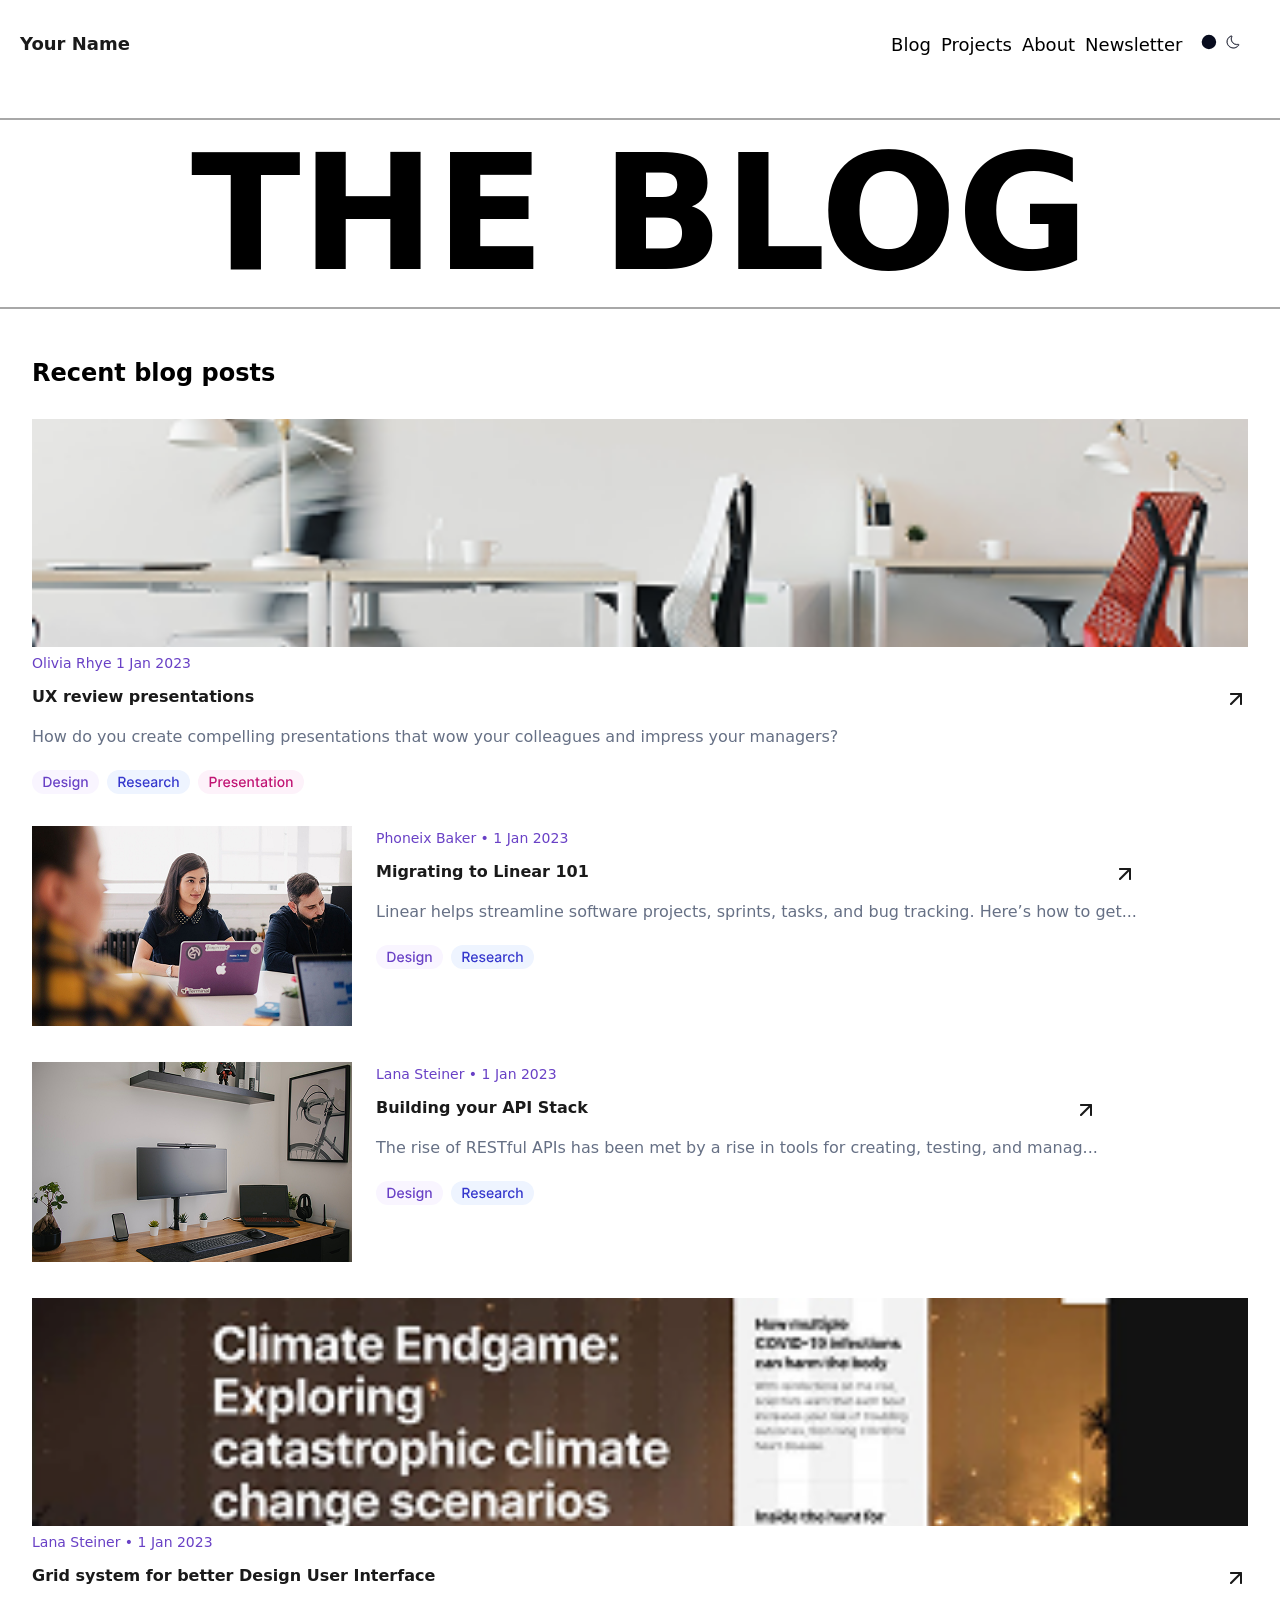
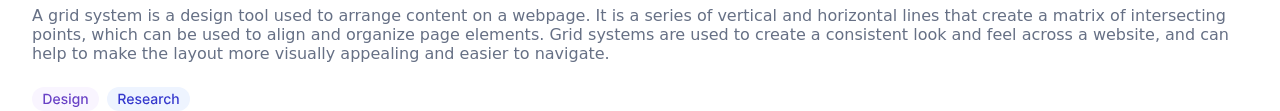
<file: index.html>
<!doctype html>
<html>
  <head>
    <meta charset="utf-8" />
    <title>Blog</title>
    <meta name="viewport" content="width=device-width, initial-scale=1" />
    <link rel="stylesheet" href="styles.css" />
  </head>
  <body>
    <!-- TODO: Add codes below -->
    <header>
      <div class="container">
        <div class="upperheader">
          <div class="upperleft">Your Name</div>
          <nav class="upperright">
            <div class="tablet">
              <div>Blog</div>
              <div>Projects</div>
              <div>About</div>
              <div>Newsletter</div>
              <div>
                <img src="Toggle Mode.svg" alt="toggle">
              </div>
            </div>
            <div class="mobile">
              <img src="mobilebutton.svg" />
            </div>
            <div class="desktop">
              <div>Blog</div>
              <div>Projects</div>
              <div>About</div>
              <div>Newsletter</div>
              <div>
                <img src="Toggle Mode des.svg" alt="toggledes">
              </div>
            </div>
          </nav>
        </div>
        <div class="lowerheader">
          <h1 id="blog">THE BLOG</h1>
        </div>
      </div>
    </header>
    <main>
      <div class="mainupper">
        <div>
          <div class="mainupper-title">Recent blog posts</div>
          <div class="mainupper-content">
            <div class="post1">
              <div class="post-img">
                <img src="post1.png" />
              </div>
              <div class="post-word">
                <div>
                  <div class="post-date">Olivia Rhye 1 Jan 2023</div>
                  <div class="post-title">
                    <div>UX review presentations</div>
                    <div><img src="arrow-up-right.png" alt="arrow" /></div>
                  </div>
                  <div class="post-content">
                    How do you create compelling presentations that wow your
                    colleagues and impress your managers?
                  </div>
                </div>
                <div class="post-tag">
                  <img src="design.svg" alt="design" />
                  <img src="research.svg" alt="research" />
                  <img src="presentation.svg" alt="presentation" />
                </div>
              </div>
            </div>
            <div class="post2">
              <div class="post-img">
                <img src="post2.png" />
              </div>
              <div class="post-word">
                <div>
                  <div class="post-date">Phoneix Baker • 1 Jan 2023</div>
                  <div class="post-title">
                    <div>Migrating to Linear 101</div>
                    <div><img src="arrow-up-right.png" alt="" /></div>
                  </div>
                  <div class="post-content">
                    Linear helps streamline software projects, sprints, tasks,
                    and bug tracking. Here’s how to get...
                  </div>
                </div>
                <div class="post-tag">
                  <img src="design.svg" alt="design" />
                  <img src="research.svg" alt="research" />
                </div>
              </div>
            </div>

            <div class="post3">
              <div class="post-img">
                <img src="post3.png" />
              </div>
              <div class="post-word">
                <div>
                  <div class="post-date">Lana Steiner • 1 Jan 2023</div>
                  <div class="post-title">
                    <div>Building your API Stack</div>
                    <div><img src="arrow-up-right.png" alt="" /></div>
                  </div>
                  <div class="post-content">
                    The rise of RESTful APIs has been met by a rise in tools for
                    creating, testing, and manag...
                  </div>
                </div>
                <div class="post-tag">
                  <img src="design.svg" alt="design" />
                  <img src="research.svg" alt="research" />
                </div>
              </div>
            </div>
          </div>
        </div>
      </div>
      <div class="mainmiddle">
        <div class="mainmiddle-content">
          <div class="post4">
            <div class="post-img">
              <img src="post4.png" />
            </div>
            <div class="post-word">
              <div>
                <div class="post-date">Lana Steiner • 1 Jan 2023</div>
                <div class="post-title">
                  <div>Grid system for better Design User Interface</div>
                  <div><img src="arrow-up-right.png" alt="" /></div>
                </div>
                <div class="post-content">
                  A grid system is a design tool used to arrange content on a
                  webpage. It is a series of vertical and horizontal lines that
                  create a matrix of intersecting points, which can be used to
                  align and organize page elements. Grid systems are used to
                  create a consistent look and feel across a website, and can
                  help to make the layout more visually appealing and easier to
                  navigate.
                </div>
              </div>
              <div class="post-tag">
                <img src="design.svg" alt="design" />
                <img src="research.svg" alt="research" />
              </div>
            </div>
          </div>
        </div>
      </div>
      <div class="mainlower"></div>
    </main>
  </body>
</html>
</file>
<file: styles.css>
* {
  margin: 0;
  padding: 0;
  box-sizing: border-box;
  font-size: 16px;
}

body {
  font-family:
    system-ui,
    -apple-system,
    BlinkMacSystemFont,
    "Segoe UI",
    Roboto,
    Oxygen,
    Ubuntu,
    Cantarell,
    "Open Sans",
    "Helvetica Neue",
    sans-serif;
}

.upperleft {
  font-weight: 600;
  font-size: 1.125rem;
  color: #1a1a1a;
  line-height: 1.5rem;
}

.upperheader {
  margin: 0 0 20px 0;
}

@media screen and (min-width: 768px) {
  .upperheader {
    margin: 0 0 30px 0;
  }
}

@media screen and (min-width: 1440px) {
  .upperheader {
    margin: 0 0 50px 0;
  }
}

@media screen and (min-width: 768px) {
  body {
    /* background-color: lightgreen; */
  }
}

header > div > div {
  display: flex;
  align-items: center;
}

.upperright > div {
  padding: 10px;
}

div.lowerheader {
  display: flex;
  justify-content: center;
  /* background-color: palegreen; */
  font-weight: bold;
  border-top: 2px solid rgba(0, 0, 0, 0.34);
  border-bottom: 2px solid rgba(0, 0, 0, 0.34);
}

#blog {
  font-size: 72px;
}

@media screen and (min-width: 768px) {
  #blog {
    font-size: 10.05rem;
  }
}

@media screen and (min-width: 1440px) {
  #blog {
    font-size: 15rem;
  }
}

.upperheader {
  padding: 20px;
  display: flex;
  justify-content: space-between;
  align-items: center;
}

@media screen and (min-width: 768px) {
  .upperheader {
    padding: 20px;
  }
}

@media screen and (min-width: 1440px) {
  .upperheader {
    padding: 10px 0;
    max-width: 1440px;
  }
}

@media screen and (min-width: 1440px) {
  .container {
    max-width: 1280px;
    /* background-color: orange; */
    margin: 0 auto;
  }
}

.tablet {
  display: none;
}

.desktop {
  display: none;
}

@media screen and (min-width: 768px) {
  .tablet {
    display: flex;
    align-items: center;
    column-gap: 10px;
  }
  .desktop {
    display: none;
  }
}

@media screen and (min-width: 1440px) {
  .desktop {
    display: flex;
    align-items: center;
    column-gap: 10px;
  }
  .tablet {
    display: none;
  }
}

@media screen and (min-width: 768px) {
  .tablet > div {
    font-size: 1.125rem;
  }
}

@media screen and (min-width: 1440px) {
    .desktop > div {
    font-size: 1.25rem;
  }
}

@media screen and (min-width: 768px) {
  .tablet > div > img {
    max-height: 24px;
  }
}

@media screen and (min-width: 1440px) {
    .desktop > div > img {
    max-height: 24px;
  }
}


.mobile {
  display: block;
}

@media screen and (min-width: 768px) {
  .mobile {
    display: none;
  }
}

@media screen and (min-width: 1440px) {
  .mobile {
    display: none;
  }
}

.mobile > img {
  width: 32px;
  height: 32px;
}

.mainupper {
  /* background-color: bisque; */
  padding: 0 32px;
  margin: 0 auto;
}

.post-tag {
  display: flex;
  justify-content: flex-start;
  column-gap: 8px;
  margin: 24px 0 0 0;
}

.post-title {
  display: flex;
  justify-content: space-between;
  font-weight: 600;
  color: #1a1a1a;
  margin: 12px 0 12px 0;
}

.post1 > div > img {
  object-fit: cover;
  width: 100%;
  max-height: 228px;
}

.post4 > div > img {
  object-fit: cover;
  width: 100%;
  max-height: 228px;
}

.post-date {
  font-size: 0.875rem;
  color: #6941c6;
  line-height: 1.5rem;
}

.post1 {
  grid-area: post1;
}

.post2 {
  grid-area: post2;
}

.post3 {
  grid-area: post3;
}

.post4 {
  grid-area: post4;
}

.post5 {
  grid-area: post5;
}

.post6 {
  grid-area: post6;
}

.post7 {
  grid-area: post7;
}

.post8 {
  grid-area: post8;
}

.post9 {
  grid-area: post9;
}

.post10 {
  grid-area: post10;
}

@media screen and (min-width: 1440px) {
  .mainupper-content {
    display: grid;
    gap: 30px;
    grid-template-areas:
      "post1 post2"
      "post1 post3";
  }
}

.mainmiddle {
  /* background-color: rgb(235, 174, 99); */
  padding: 0 32px;
  margin: 0 auto;
}

@media screen and (min-width: 1440px) {
  .mainmiddle-content {
    display: grid;
    grid-template-areas: "post4";
  }
}

@media screen and (min-width: 768px) {
  .post2 {
    display: flex;
    justify-content: flex-start;
    column-gap: 24px;
  }
}

@media screen and (min-width: 1440px) {
  .post2 {
    display: flex;
    justify-content: flex-start;
    column-gap: 24px;
  }
}

@media screen and (min-width: 768px) {
  .post3 {
    display: flex;
    justify-content: flex-start;
    column-gap: 24px;
  }
}

@media screen and (min-width: 1440px) {
  .post3 {
    display: flex;
    justify-content: flex-start;
    column-gap: 24px;
  }
}

@media screen and (min-width: 1440px) {
  .post4 {
    display: flex;
    justify-content: flex-start;
    column-gap: 24px;
  }
}

.post-word {
  flex-direction: row;
}

.post-content {
  color: #667085;
  font-size: 16px;
}

.mainupper {
  margin: 20px 0 0 0;
}

.post1 {
  margin: 32px 0 32px 0;
}

.post2 {
  margin: 32px 0 0 0;
}
.post3 {
  margin: 32px 0 0 0;
}

.post4 {
  margin: 32px 0 0 0;
}

.mainupper-title {
    font-size: 24px;
    font-weight: 600;
    padding: 30px 0 0 0;
}
</file>
